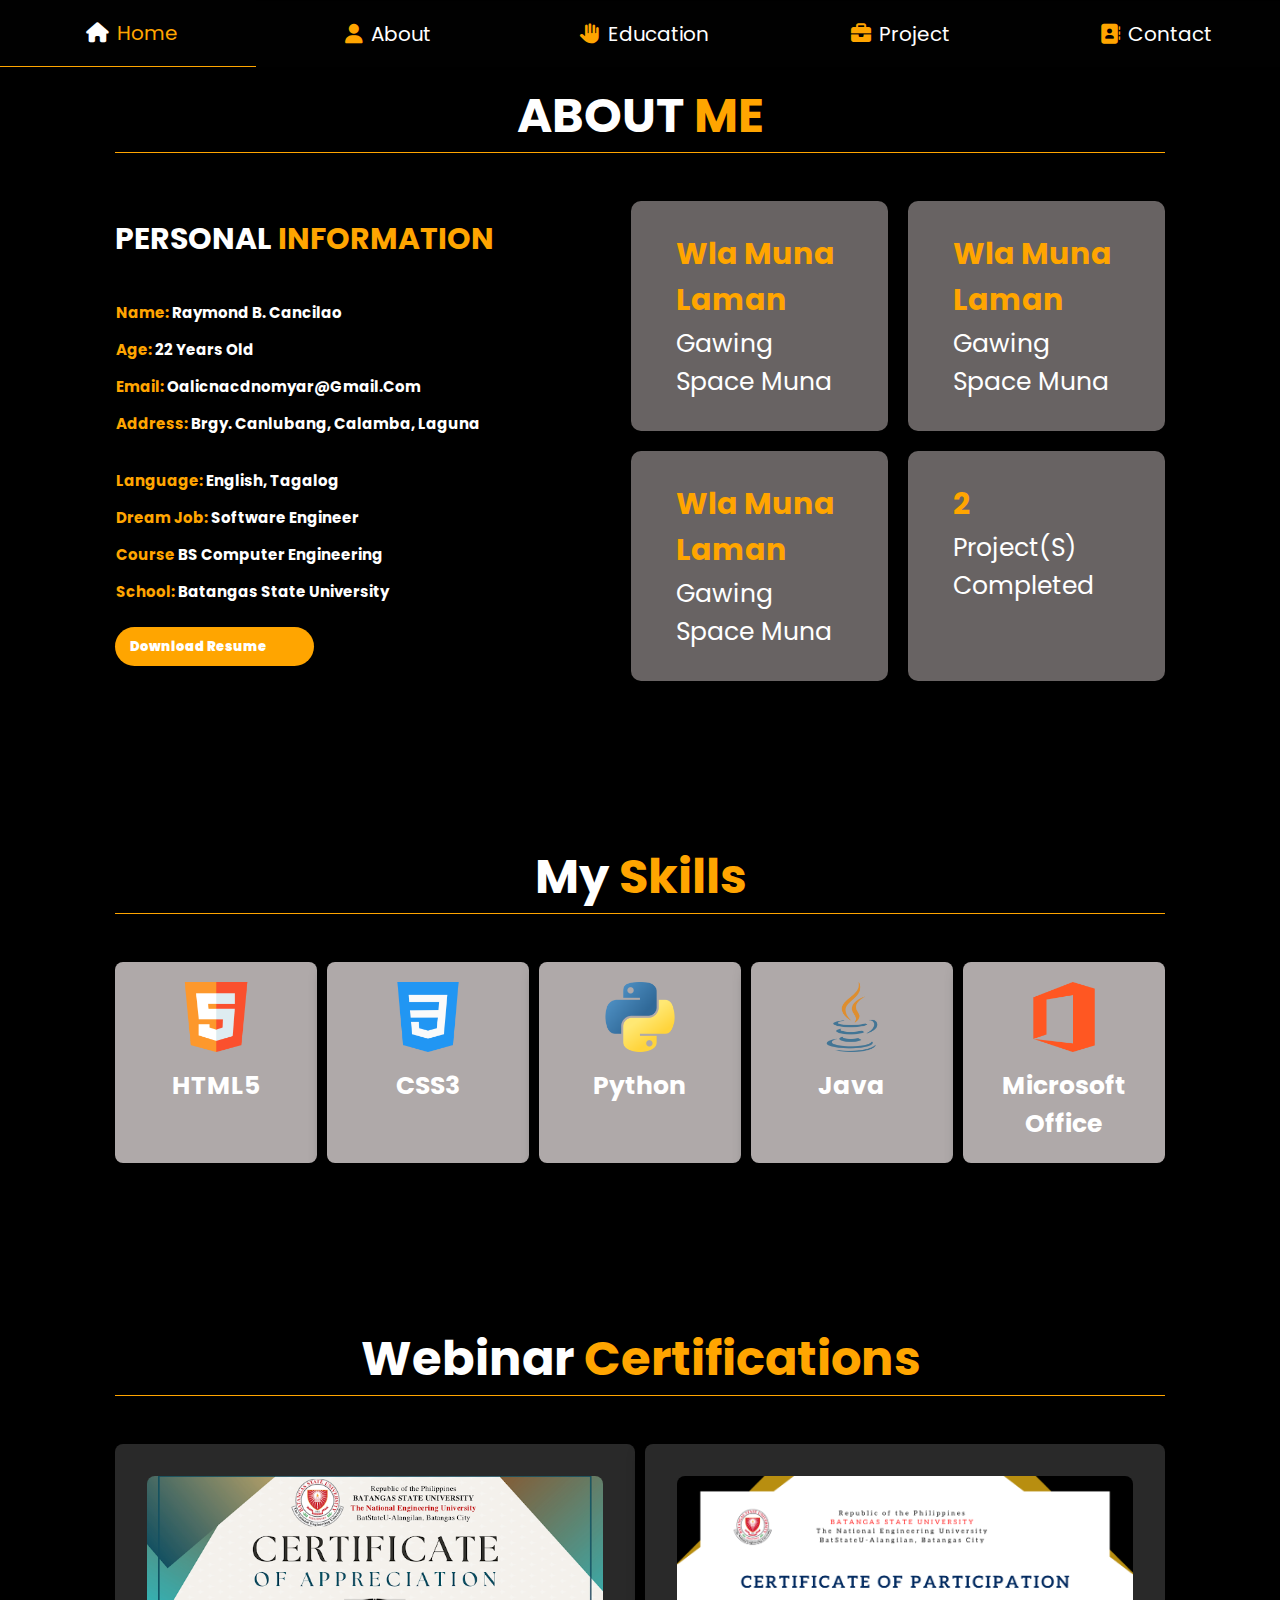
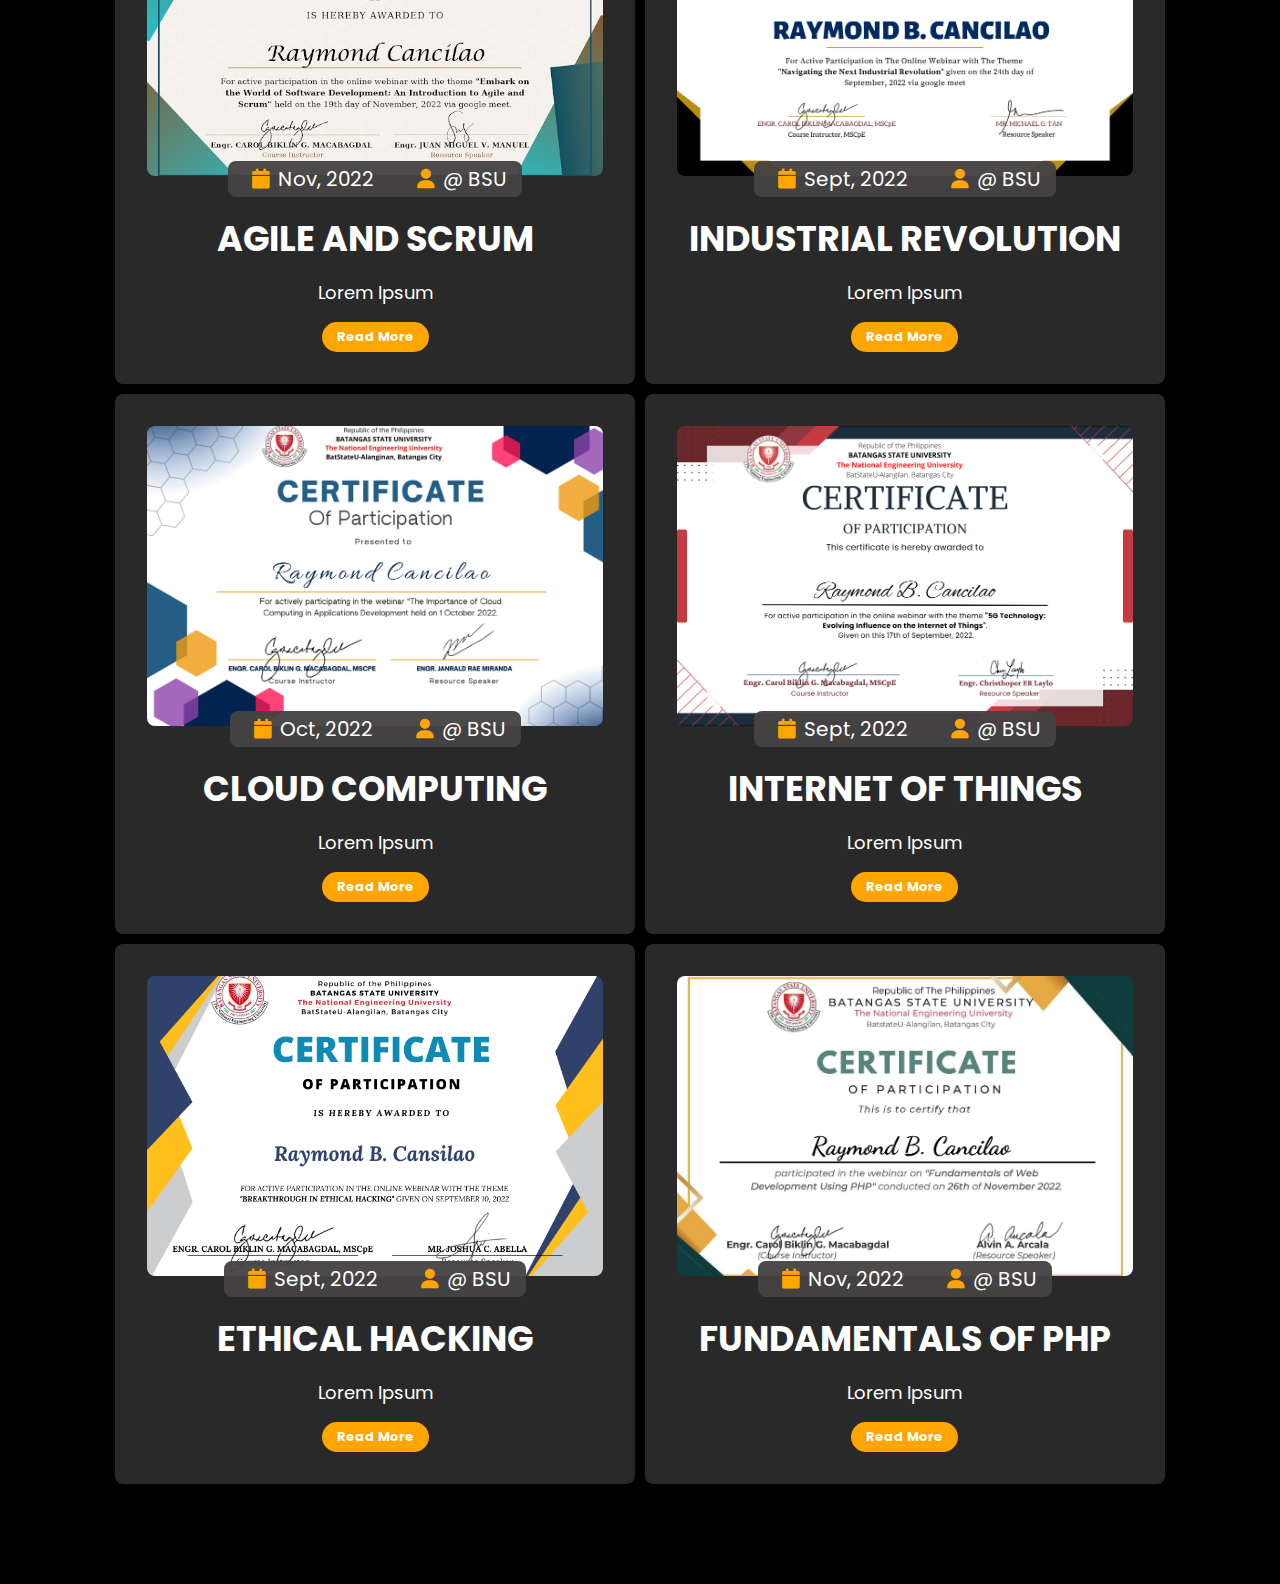
<file: about.html>
<!DOCTYPE html>
<html lang="en">
<head>
    <meta charset="UTF-8">
    <meta http-equiv="X-UA-Compatible" content="IE=edge">
    <meta name="viewport" content="width=device-width, initial-scale=1.0">
    <title>about</title>

    <!--cdn link(di ko alam para saan)-->
    <link rel="stylesheet" href="https://cdnjs.cloudflare.com/ajax/libs/font-awesome/6.2.1/css/all.min.css">
    
    <!-- paglink ng css na gawa mo sa html file mo -->
    <link rel="stylesheet" href="./css/style.css">
</head>
<body>
    <!-- navigationbar section -->
    <nav class="navbar">
        <a class="navig" href="./index.html"><i class="fas fa-home"></i><span>Home</span></a></li>
        <a class="navig" href="#"><i class="fas fa-user"></i><span>About</span></a></li>
        <a class="navig" href="./acads.html"> <i class="fa-solid fa-hand"></i><span>Education</span></a></li>
        <a class="navig" href="./project.html"> <i class="fa-solid fa-briefcase"></i><span>Project</span></a></li>
        <a class="navig" href="./contact.html"> <i class="fas fa-address-book"></i><span>Contact</span></a>
</nav>
    <!-- navigationbar end -->
    
    <!-- about content -->
    <section class="about">
        <h1 class="heading">
            ABOUT  <span>ME</span>
        </h1>
        <div class="row">
            <div class="info-content">
                <h1>
                   Personal  <span>Information</span>
                </h1>
                <div class="box-content">
                    <div class="box">
                        <h3> <span>Name:</span> Raymond B. Cancilao </h3>
                        <h3> <span>Age:</span> 22 years old </h3>
                        <h3> <span>Email: </span> oalicnacdnomyar@gmail.com </h3>
                        <h3> <span>Address:</span> Brgy. Canlubang, Calamba, Laguna </h3>
                    </div>

                    <div class="box">
                        <h3> <span>Language:</span> English, Tagalog </h3>
                        <h3> <span>Dream Job:</span> Software Engineer </h3>
                        <h3> <span>Course</span> BS Computer Engineering </h3>
                        <h3> <span>School:</span> Batangas State University </h3>
                    </div>

                </div>
                <a href="./download files/RaymondBCancilaoResume.pdf" download class="buttons">
                    <strong>Download Resume</strong>  <i class="fas fa-download"></i>
                </a>
            </div>
                    <!-- dito ilalagay yung magiging Grades -->
                <div class="count-content">
                    <div class="box">
                        <h3>
                            wla muna laman
                        </h3>
                        <p>
                            gawing space muna
                        </p>
                    </div>

                    <div class="box">
                        <h3>
                            wla muna laman
                        </h3>
                        <p>
                            gawing space muna
                        </p>
                    </div>

                    <div class="box">
                        <h3>
                            wla muna laman
                        </h3>
                        <p>
                            gawing space muna
                        </p>
                    </div>

                    <div class="box">
                        <h3>
                            2
                        </h3>
                        <p>
                            Project(s) Completed
                        </p>
                    </div>

                    
                </div>

        </div>
    </section>
    <!-- about personal content end -->

    <!-- start naman ng skills ko -->
    <section class="skills">
        <h1 class="heading">My<span> Skills</span> </h1>
        <div class="box-content">
            <div class="box">
                <img src="./images/htmlpic.png">
                <h3>HTML5</h3>
            </div>
            <div class="box">
                <img src="./images/csspic.png">
                <h3>CSS3</h3>
            </div>
            <div class="box">
                <img src="./images/pythonpic.png">
                <h3>Python</h3>
            </div>
            <div class="box">
                <img src="./images/javapic.png">
                <h3>Java</h3>
            </div>
            <div class="box">
                <img src="./images/micropic.png">
                <h3>Microsoft Office</h3>
            </div>
            
        </div>
       
    </section>
       <!-- end naman ng skills ko -->
       <!-- gawing slideshare -->
       <section class="certificate">
        <h1 class="heading">Webinar <span>Certifications  </span></h1>
        <div class="box-content">
            <div class="box">
                <div class="image">
                    <img src="./images/cert2.png" alt="">
                </div>
                <div class="content">
                    <div class="icons">
                        <a href="https://calendar.google.com/calendar/" target="_blank"> <i class="fas fa-calendar"></i>Nov, 2022</a>
                        <a href="https://batstate-u.edu.ph/" target="_blank"> <i class="fas fa-user"></i>@ BSU</a>
                    </div>
                    <h3>Agile and Scrum</h3>
                    <p> lorem ipsum</p>
                    <a href="#" class="buttons"> Read More </a>
                </div>
            </div>
    
            <div class="box">
                <div class="image">
                    <img src="./images/cert3.png" alt="">
                </div>
                <div class="content">
                    <div class="icons">
                        <a href="https://calendar.google.com/calendar/" target="_blank"> <i class="fas fa-calendar"></i>Sept, 2022</a>
                        <a href="https://batstate-u.edu.ph/" target="_blank"> <i class="fas fa-user"></i>@ BSU</a>
                    </div>
                    <h3>Industrial Revolution</h3>
                    <p> lorem ipsum</p>
                    <a href="#" class="buttons"> Read More </a>
                </div>
            </div>
    
            <div class="box">
                <div class="image">
                    <img src="./images/cert4.png" alt="">
                </div>
                <div class="content">
                    <div class="icons">
                        <a href="https://calendar.google.com/calendar/" target="_blank"> <i class="fas fa-calendar"></i>Oct, 2022</a>
                        <a href="https://batstate-u.edu.ph/" target="_blank"> <i class="fas fa-user"></i>@ BSU</a>
                    </div>
                    <h3>Cloud Computing</h3>
                    <p> lorem ipsum</p>
                    <a href="#" class="buttons"> Read More </a>
                </div>
            </div>
    
            <div class="box">
                <div class="image">
                    <img src="./images/cert5.png" alt="">
                </div>
                <div class="content">
                    <div class="icons">
                        <a href="https://calendar.google.com/calendar/" target="_blank"> <i class="fas fa-calendar"></i>Sept, 2022</a>
                        <a href="https://batstate-u.edu.ph/" target="_blank"> <i class="fas fa-user"></i>@ BSU</a>
                    </div>
                    <h3>Internet of Things</h3>
                    <p> lorem ipsum</p>
                    <a href="#" class="buttons"> Read More </a>
                </div>
            </div>
    
            <div class="box">
                <div class="image">
                    <img src="./images/cert6.png" alt="">
                </div>
                <div class="content">
                    <div class="icons">
                        <a href="https://calendar.google.com/calendar/" target="_blank"> <i class="fas fa-calendar"></i>Sept, 2022</a>
                        <a href="https://batstate-u.edu.ph/" target="_blank"> <i class="fas fa-user"></i>@ BSU</a>
                    </div>
                    <h3>Ethical Hacking</h3>
                    <p> lorem ipsum</p>
                    <a href="#" class="buttons"> Read More </a>
                </div>
            </div>
    
            <div class="box">
                <div class="image">
                    <img src="./images/cert1.png" alt="">
                </div>
                <div class="content">
                    <div class="icons">
                        <a href="https://calendar.google.com/calendar/" target="_blank"> <i class="fas fa-calendar"></i>Nov, 2022</a>
                        <a href="https://batstate-u.edu.ph/" target="_blank"> <i class="fas fa-user"></i>@ BSU</a>
                    </div>
                    <h3>Fundamentals of PHP</h3>
                    <p> lorem ipsum</p>
                    <a href="#" class="buttons"> Read More </a>
                </div>
            </div>
    
        </div>
    </section>
    
    <!-- educ sec end -->

</body>
</html>
</file>
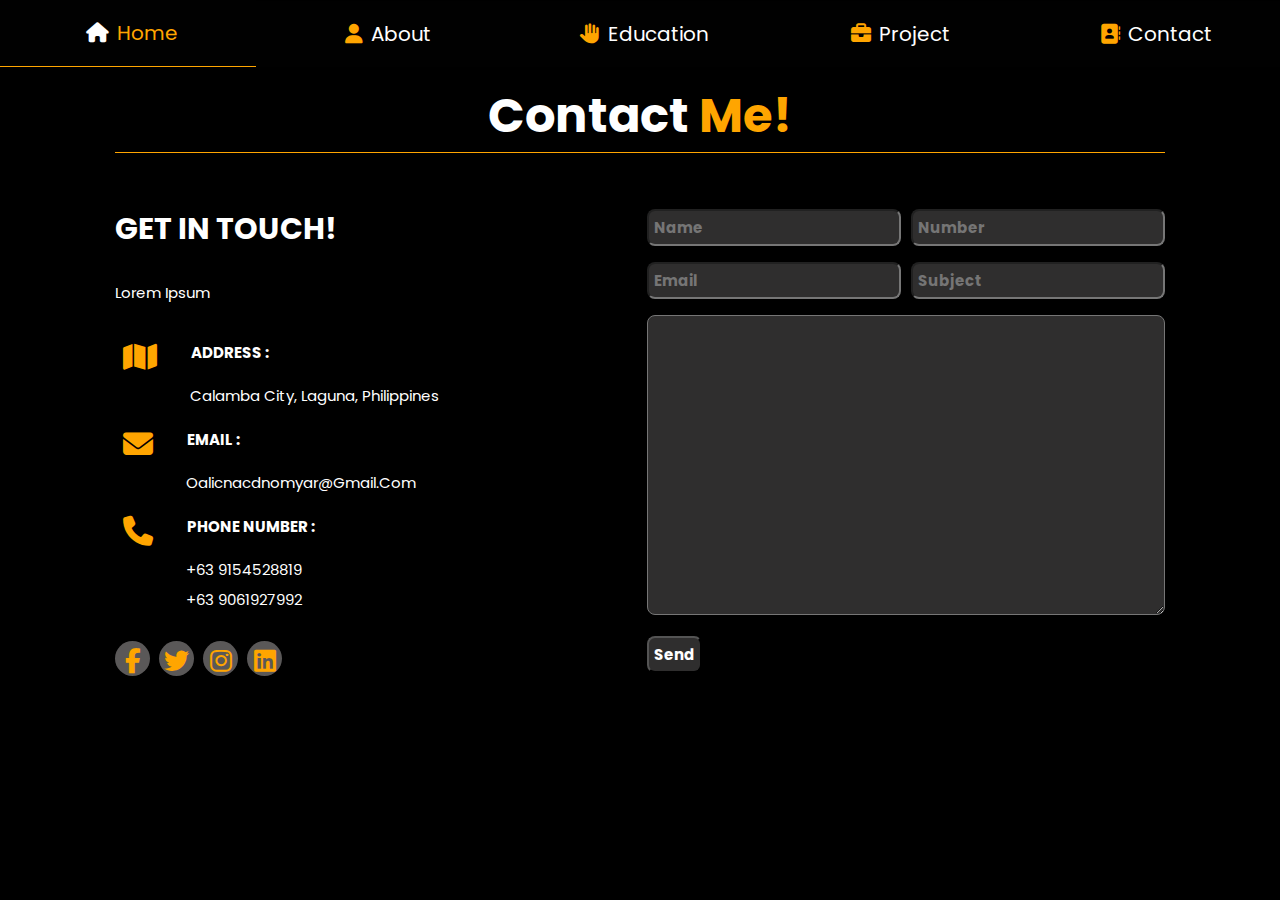
<file: contact.html>
<!DOCTYPE html>
<html lang="en">
<head>
    <meta charset="UTF-8">
    <meta http-equiv="X-UA-Compatible" content="IE=edge">
    <meta name="viewport" content="width=device-width, initial-scale=1.0">
    <title>about</title>

    <!--cdn link(di ko alam para saan)-->
    <link rel="stylesheet" href="https://cdnjs.cloudflare.com/ajax/libs/font-awesome/6.2.1/css/all.min.css">
    
    <!-- paglink ng css na gawa mo sa html file mo -->
    <link rel="stylesheet" href="./css/style.css">
</head>
<body>
    <!-- navigationbar section -->
    <nav class="navbar">
        <a class="navig" href="./index.html"><i class="fas fa-home"></i><span>Home</span></a></li>
        <a class="navig" href="./about.html"><i class="fas fa-user"></i><span>About</span></a></li>
        <a class="navig" href="./acads.html"> <i class="fa-solid fa-hand"></i><span>Education</span></a></li>
        <a class="navig" href="./project.html"> <i class="fa-solid fa-briefcase"></i><span>Project</span></a></li>
        <a class="navig" href="#"> <i class="fas fa-address-book"></i><span>Contact</span></a>
</nav>
    <!-- navigationbar end -->

<section class="contact">

    <h1 class="heading"> Contact <span>Me!</span> </h1>
    <div class="row">
        <div class="info-content">
            <h1> Get in touch!</h1>
            <p> lorem ipsum</p>
        <div class="box-content">
            <div class="box">
                <i class="fas fa-map"></i>
                <div class="info">
                    <h3>ADDRESS :</h3>
                    <p> Calamba city, Laguna, Philippines</p>
                </div>
            </div>

            <div class="box">
                <i class="fas fa-envelope"></i>
                <div class="info">
                    <h3>EMAIL :</h3>
                    <p> oalicnacdnomyar@gmail.com</p>
                </div>
            </div>

            <div class="box">
                <i class="fas fa-phone"></i>
                <div class="info">
                    <h3>PHONE NUMBER :</h3>
                    <p> +63 9154528819 <br />+63 9061927992</p>
                </div>
            </div>
        </div>

        <div class="share">
            <a href="https://www.facebook.com/raymond.cancilao" class="fab fa-facebook-f" target="_blank"></a>
            <a href="https://twitter.com/kaaoiiii" class="fab fa-twitter" target="_blank"></a>
            <a href="https://www.instagram.com/raymondcancilao/" class="fab fa-instagram" target="_blank"></a>
            <a href="https://www.linkedin.com/in/raymond-cancilao" class="fab fa-linkedin" target="_blank"></a>
        </div>

        </div>

        <form id="contact-form">
            <div class="input-box">
                <input type="text" placeholder="Name" id="nameSender" required>
                <input type="number" placeholder="Number" id="numberSender" required>
            </div>

            <div class="input-box">
                <input type="email" placeholder="Email" id="emailSender" required>
                <input type="text" placeholder="Subject" id="subjectSender" required>
            </div>
          
            <textarea id="messageSender" cols="30" rows="10" required> </textarea>
            <input type="submit" id="send" value="Send">

        </form>
    </div>
</section>
<script src="https://smtpjs.com/v3/smtp.js">
</script>
<script>
    let x = document.getElementById('send');
    x.addEventListener('click', function(e){
        e.preventDefault()
        let UserName = document.getElementById('nameSender').value;
        let UserNumber = document.getElementById('numberSender').value;
        let UserEmail = document.getElementById('emailSender').value;
        var UserSubject = document.getElementById('subjectSender').value;
        let message = document.getElementById('messageSender').value;
        let WholeMess = "Name: " + UserName + "<br/> Email: " + UserEmail + "<br/> Number: " + UserNumber + "<br/> Subject: " + UserSubject + "<br/> Message: " + message;

        Email.send({
        SecureToken : "f75ea34e-b12f-4a3a-9f3f-af437b39bd6b",
        To : 'oalicnacdnomyar@gmail.com',
        From : "oalicnacdnomyar@gmail.com",
        Subject : UserSubject,
        Body : WholeMess
        }).then(
        message => alert(message)
        );
        window.alert("Email Sent! Thank you");
    });
</script>
</body>
</html>7
</file>
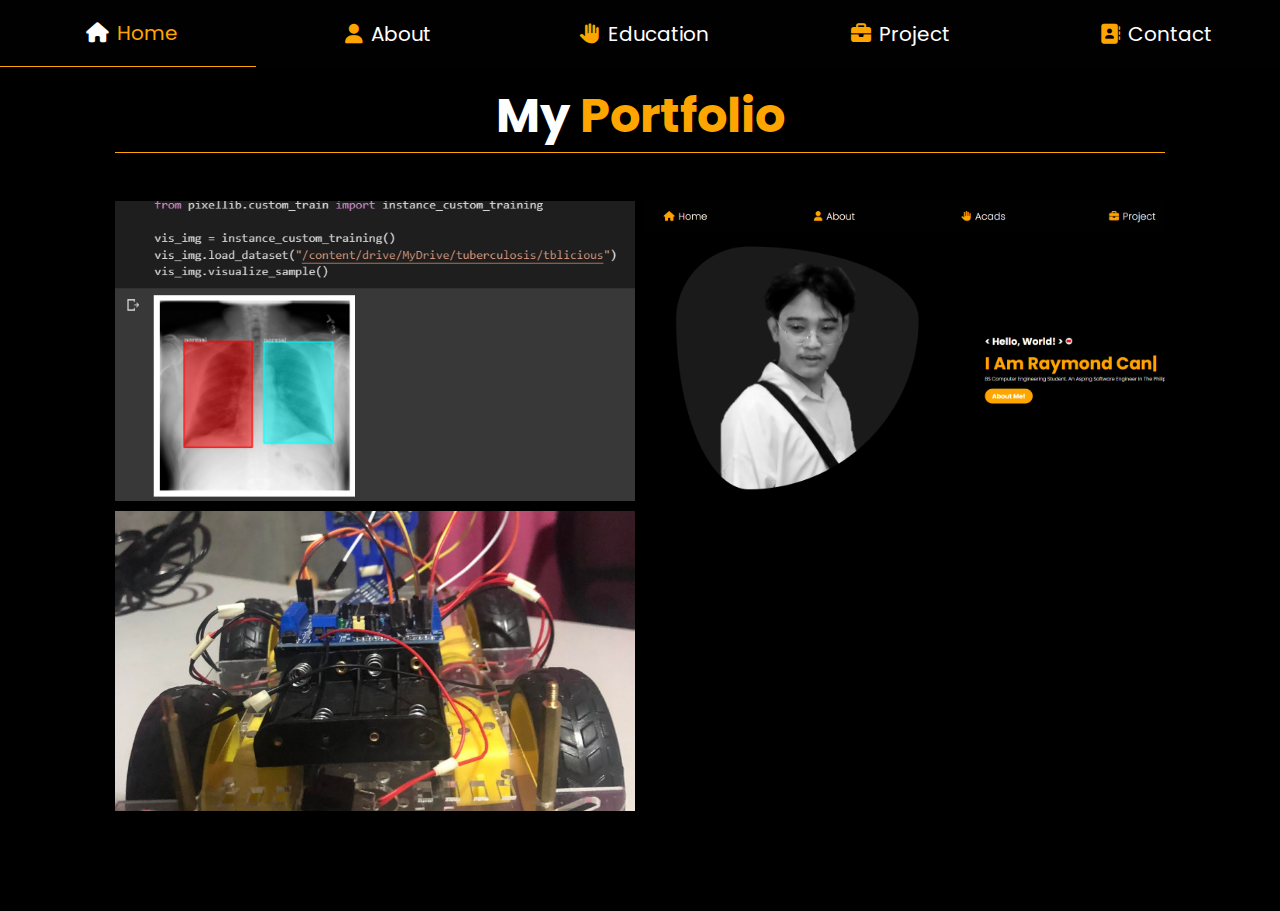
<file: project.html>
<!DOCTYPE html>
<html lang="en">
<head>
    <meta charset="UTF-8">
    <meta http-equiv="X-UA-Compatible" content="IE=edge">
    <meta name="viewport" content="width=device-width, initial-scale=1.0">
    <title>about</title>

    <!--cdn link(di ko alam para saan)-->
    <link rel="stylesheet" href="https://cdnjs.cloudflare.com/ajax/libs/font-awesome/6.2.1/css/all.min.css">
    
    <!-- paglink ng css na gawa mo sa html file mo -->
    <link rel="stylesheet" href="./css/style.css">
</head>
<body>
    <!-- navigationbar section -->
    <nav class="navbar">
        <a class="navig" href="./index.html"><i class="fas fa-home"></i><span>Home</span></a></li>
        <a class="navig" href="./about.html"><i class="fas fa-user"></i><span>About</span></a></li>
        <a class="navig" href="./acads.html"> <i class="fa-solid fa-hand"></i><span>Education</span></a></li>
        <a class="navig" href="#"> <i class="fa-solid fa-briefcase"></i><span>Project</span></a></li>
        <a class="navig" href="./contact.html"> <i class="fas fa-address-book"></i><span>Contact</span></a>
</nav>
    <!-- navigationbar end -->
    
    <!-- MyPortfolio sect start -->
    <section class="portfolio">
        <h1 class="heading">My <span>Portfolio</span></h1>
        <div class="box-content">
            <div class="box">
                <img src="./images/project1.png" alt="">
                <div class="content">
                    <h3>Project #1</h3>
                    <p>
                        A deep learning approach project that utilized a mask R-CNN
algorithm to distinguish between normal and a tuberculosis
based on the white spots using plain radiograph.
                    </p>
                              <!-- tanggal muna ito -->
                    <!-- <a href="#"> read more</a> -->
                </div>
            </div>

            <div class="box">
                <img src="./images/project2.png" alt="">
                <div class="content">
                    <h3>Project #2</h3>
                    <p>
                        OF course! my personal website is one of my best project so far. it utilized HTML,
                         CSS, and a little  bit of javascript.
                    </p>
                              <!-- tanggal muna ito -->
                    <!-- <a href="#"> read more</a> -->
                </div>
            </div>

            <div class="box">
                <img src="./images/project3.jpg" alt="">
                <div class="content">
                    <h3>Project #3</h3>
                    <p>
                        It is a 4Wcar that makes use of an Arduino Uno R3 that enables it to recognize 
                        nearby obstacles and change its course to avoid them. 
                    </p>
                    <!-- tanggal muna ito -->
                    <!-- <a href="#"> read more</a> -->
                </div>
            </div>
        </div>
    </section>
    

    <!-- ends here MyPortfolio -->
</body>
</html>
</file>
<file: css/style.css>
@import url('https://fonts.googleapis.com/css2?family=Poppins:ital,wght@0,100;0,300;0,600;0,700;1,400;1,500&display=swap');

*{
    font-family: 'Poppins', sans-serif;
    margin: 0;
    padding: 0;
    box-sizing: border-box;
    text-decoration: none;
    outline: none;
    text-transform: capitalize;}

html{
    font-size: 62.5%;
    overflow-x: hidden;}

html::-webkit-scrollbar{
    width: 10px;}

html::-webkit-scrollbar-track{
    background: black;}

html::-webkit-scrollbar-thumb{
    background: orange;
    border-radius: 80px;}

body{
    background: black;
    padding-bottom: 20px;}
/*navigation bar css*/
section{
    padding: 80px 9%;}

.heading{
    text-align: center;
    font-size: 48px;
    color: white;
    margin-bottom: 48px;
    border-bottom: 1px solid orange;}

.heading span{
    color: orange;}

.buttons{
    display: inline-block;
    margin-top: 1px;
    border-radius: 80px;
    background-color: orange;
    padding: 5px 15px;
    font-size: 13px;
    color: white;
    font-weight: bold;
    transition: color, background-color, font-size 1s;}

.buttons:hover{
    color: orange;
    font-size: 15px;
    background-color: white;}

.navbar{
    position: fixed;
    bottom: 1;
    left: 0;
    right: 0;
    display: flex;
    z-index: 1000;
    align-items: flex-end;}

.navig{
    padding: 15px;
    font-size: 20px;
    background: rgb(1, 1, 1);
    flex: 2;
    color: white;
    text-align: center;
    transition: 0.3s linear;}


i{
    color: orange;
    padding: 8px;
    transition: 0.3s linear;}

.navig:hover{
    color: orange;
    border-bottom: 1px solid orange;}
.navig:hover i{
    color: white;}

/*navigation bar css end*/

.home{
    display: flex;
    align-items: center;
    flex-wrap: wrap;
    gap: 64px;
    min-height: calc(100vh - 50px);
}

.home .picture {
    flex: 1 1 450px;

}
.home .picture img {
    height: 500px;
    width: 500px;
    border-radius: 30% 70% 70% 30%/30% 30% 70% 70%;
}
.home .content {
    flex: 1 1 500px;
}
.home .content h3 {
    color: white;
    font-size: 20px;
    padding-bottom: 8px;
}
.home .content span {
    font-size: 35px;
    color: orange;
    padding: 4px 0px;
    display: inline-block;
    line-height: 1;
    font-weight: bold;
}

.home .content .defi {
    color: white;
    font-size: 10px;
    display: block;
    padding-bottom: 10px;
    line-height: 2;
}


.home .content input{
    border-radius: 50%;
    width: 15px;
    height: 15px;
    cursor: pointer;
    overflow: hidden;
    color: orange;

}
/* about and contact css*/
.about .row, .contact .row{
    display: flex;
    align-items: center;
    flex-wrap: wrap;
    gap: 32px;
}
.contact .row .info-content{
    width: 500px;
}

.contact .row .info-content .share a{
    font-size: 25px;
    height: 35px;
    width: 35px;
    line-height: 40px;
    border-radius: 50%;
    background: rgb(90, 88, 88);
    color: orange;
    margin-right: 6px;
    text-align: center;
}

.contact .row .info-content .share a:hover{
    cursor: pointer;
    opacity: 0.8;
    background: orange;
    color: white;
}

.about .row .info-content, .contact .row form{
    flex:1 1 450px;
}

.contact .row form .input-box{
    display: flex;
    flex-wrap: wrap;
    justify-content: space-between;
}
.contact .row form .input-box input{
    width: 49%;
}

.contact .row form input, textarea{
    border-radius: 8px;
    padding: 5px 5px;
    font-size: 15px;
    color: white;
    font-weight: bold;
    text-transform: none;
    margin: 8px 0;
    background: rgb(47, 46, 46);
}

.contact .row form textarea{
    width: 100%;
    height: 300px;
}

.contact .row form .buttons{
    padding: 8px 5px;
    color: white;
    background-color: orange;
}
.contact .row form .buttons:hover{
    color: orange;
    background-color: rgb(255, 255, 255);
    cursor: pointer;
}

.contact .row .info-content p{
    line-height: 2;
    font-size: 15px;
    color: white;
    padding: 10px 0;
}
.contact .row .info-content .box-content{
    padding: 16px 0;
}

.contact .row .info-content .box-content .box{
    display: flex;
    gap: 25px;
}

.contact .row .info-content .box-content i{
    font-size: 30px;
    color: orange;
    padding-top: 8px;
}

.about .row .info-content h1, .contact .row .info-content h1{
    font-size: 30px;
    color: white;
    text-transform: uppercase;
    padding-bottom: 16px;
}

.about .row .info-content h1 span{
    color: orange;
    text-transform: uppercase;
}

.about .row .info-content .box-content{
    padding: 16px 0;
    display: flex;
    flex-wrap: wrap;
    gap: 20px;
}

.about .row .info-content .box-content .box{
    flex: 1 1 250px;
}

.about .row .info-content .box-content .box h3, .contact .row .info-content .box-content .box h3{
    font-size: 15px;
    color: white;
    padding: 7px 1px;
}

.about .row .info-content .box-content .box h3 span{
    color: orange;
}

.count-content{
    flex:1 1 500px;
}

.count-content{
    flex:1 1 500px;
    display: flex;
    flex-wrap: wrap;
    gap: 20px;
}

.count-content .box{
    padding: 30px 45px;
    border-radius: 10px;
    background-color: rgb(104, 99, 99);
    box-shadow: 0 8px 16px rgba(0, 0, 0, 0.7);
    flex: 1 1 200px;
}

.count-content .box h3{
    font-size: 30px;
    color: orange;

}

.count-content .box p{
    font-size: 25px;
    color: rgb(255, 255, 255);
    padding-top: 2px;

}

/* skills section css */
.skills .box-content{
    display: grid;
    grid-template-columns: repeat(5, 1fr);
    gap: 10px;
 }
 .skills .box-content .box{
     padding: 2rem;
     text-align: center;
     box-shadow:  0 8px 16px rgba(0, 0, 0, 0.7);
     border-radius: 8px;
     background: rgb(175, 169, 169);
     transition: opacity 0.5s;
     cursor: pointer;
 }

 .skills .box-content .box:hover{
    opacity: 0.4;
}
 
 .skills .box-content .box img{
     height: 7rem;
     margin-bottom: 1rem;
 
 }
 .skills .box-content .box h3{
     color: white;
     font-size: 25px;
 }
/* educ skills css */
 .educ .box-content{
    display: flex;
    flex-wrap: wrap;
 } 

 .educ .box-content .box{
    flex: 1 1 500px;
    margin-left: 28px;
    padding: 32px;
    padding-left: 50px;
    padding-top: 9px;
    padding-bottom: 28px;
    border-left: 1.5px solid rgb(177, 177, 177);
    position: relative;
 }
 .educ .box-content .box i{
    height: 50px;
    width: 50px;
    line-height: 30px;
    font-size: 20px;
    border-radius: 50%;
    background-color: orange;
    color: rgb(255, 255, 255);
    text-align: center;
    top: 0px; left: -25px;
    position: absolute;
 }

 .educ .box-content .box span{
    color: orange;
    font-size: 15px;
    border-radius: 80px;
    padding: 3px 5px;
    background: rgb(41, 41, 41);
 }
 .educ .box-content .box p{
    color: white;
    font-size: 16px;
    line-height: 24px;
 }

 .educ .box-content .box h3{
    color: white;
    padding-top: 20px;
    font-size: 23px;
 }
/* portfolio, grade, .certificate css */
 .portfolio, .grado{
    text-align: center;
 }

 .portfolio .box-content, .grado .box-content, .certificate .box-content {
    display: grid;
    grid-template-columns: repeat(auto-fit, minmax(350px, 1fr));
    gap: 10px;
 }

 .portfolio .box-content .box, .grado .box-content .box{
    height: 300px;
    position: relative;
    overflow: hidden;
 }

 .portfolio .box-content .box:hover .content, .grado .box-content .box:hover .content{
    transform: translateY(0%);
    transition: .3s linear;
 }

 .portfolio .box-content .box .content, .grado .box-content .box .content {
    position: absolute;
    top: 0;left: 0;
    height: 100%;
    width: 100%;
    background: rgb(84, 83, 83);
    display: flex;
    flex-flow: column;
    align-items: center;
    justify-content: center;
    padding: 27px;
    transform: translateY(-100%);
    opacity: 0.9;
}

.portfolio .box-content .box .content h3, .grado .box-content .box .content h3, .certificate .box-content .box .content h3{
    font-size: 35px;
    color: white;
    text-transform: uppercase;
    font-weight: bold;
}
.portfolio .box-content .box .content p, .grado .box-content .box .content p{
    padding: 27px 0;
    font-size: 18px;
    line-height: 2;
    color: orange;
    font-weight: bold;
}
/*wag muna to isama depende kung may iallagay pa

.portfolio .box-content .box .content a{
    font-size: 20px;
    color: orange;
    text-decoration: underline;
}
.portfolio .box-content .box .content a:hover{
    color: white;
}
*/
 .portfolio .box-content .box img, .grado .box-content .box img{
    height: 100%;width: 100%;
    object-fit: cover;
 }

 .certificate .box-content .box{
    text-align: center;
    padding: 32px;
    border-radius: 8px;
    background: rgb(41, 41, 41);
    box-shadow: 0 8px 16px rgba(0, 0, 0, 0.7);
 }

 .certificate .box-content .box:hover .image img{
    transform: scale(1.2);
 } 

 .certificate .box-content .box .image{
    height: 300px;
    width: 100%;
    border-radius: 8px;
    overflow: hidden;
 }
 .certificate .box-content .box .image img{
    height: 100%;
    width: 100%;
    object-fit: cover;
    transition: .5s linear;
 }

 .certificate .box-content .box .content .icons{
    position: relative;
    top: -15px;
    border-radius: 8px;
    display: inline-block;
    background: rgba(69, 67, 67, 0.962);;
 }

 .certificate .box-content .box .content .icons a{
    font-size: 20px;
    margin: 0 16px;
    color: white;
 }
 .certificate .box-content .box .content .icons a:hover{
    color: orange;
 }

 .certificate .box-content .box .content .icons a i{
    color: orange;
    padding: 8px;
 }
 .certificate .box-content .box .content p{
    font-size: 18px;
    color: white;
    padding: 10px 0;
    line-height: 2;
 }

 footer p{
    font-size: 13px;
    font-weight: bold;
    color: white;
    text-align: right;
 }
 
  
/*qrs*/
@media (max-width:1200px){

    html{
        font-size: 55%;

    }
    section{
        padding: 100px 32px;
    }
}

@media (max-width:768px){

    .navbar i {
        padding: 0px;
   }
    .navbar .navig span {
        display: none;
}
    .navbar .navig:hover{
        padding-top: 32px;
    }
    .home{
        text-align: center;
        gap: 10px;
    }

    .home .picture img{
        text-align: center;
            height: 300px;
            width: 300px;
    }

    .home .content h3{
        font-size: 10px;
        text-align: center;
    }
    .home .content span {
        font-size: 20px;
        text-align: center;
    }

    .home .content input{
        width: 9px;
        height: 9px;
    }
    .about-me{
        font-size: 25px;
    }

    .skills .box-content{
     grid-template-columns: repeat(2, 1fr);
     }

     .contact .row form .input-box input{
        width: 100%;
        margin-bottom: 5px;
     }
    
}
@media (max-width:450px){

    html{
        font-size: 50%;
    }
    .skills .box-content{
        grid-template-columns: repeat(1, 1fr);
        align-items: center;
        }
}
</file>
